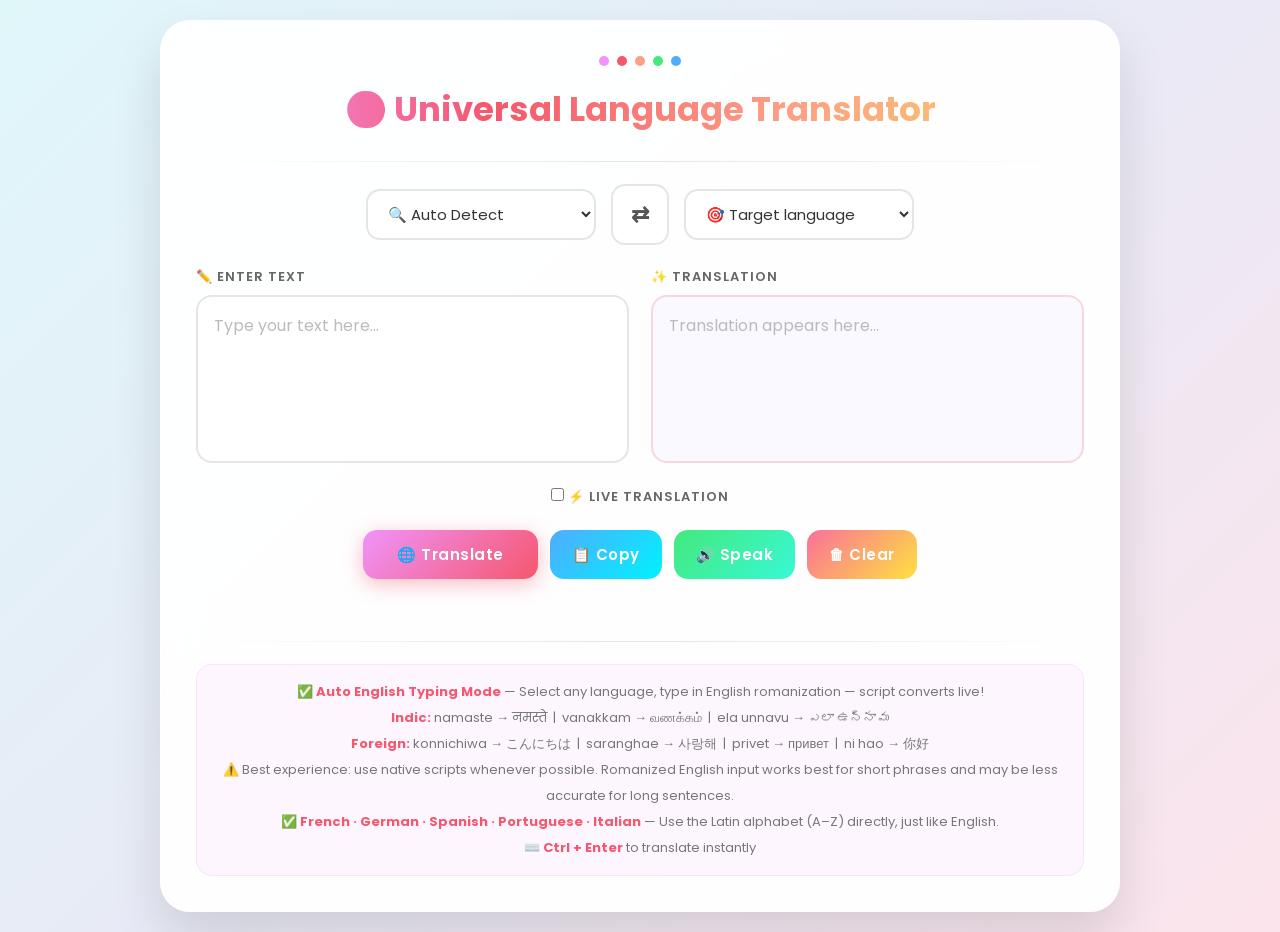
<file: Task1_Translator/index.html>
<!-- UI Code -->

<!DOCTYPE html>
<html lang="en">
<head>
<meta charset="UTF-8">
<meta name="viewport" content="width=device-width, initial-scale=1.0">
<title>Universal Language Translator</title>
<link rel="stylesheet" href="./style.css">
</head>
<body>
<div class="container">
  <div class="dots">
    <div class="dot dot1"></div><div class="dot dot2"></div>
    <div class="dot dot3"></div><div class="dot dot4"></div><div class="dot dot5"></div>
  </div>
  <h1>🌍 Universal Language Translator</h1>
  <div class="divider"></div>
  <div class="controls">
    <select id="srcLang">
      <option value="auto">🔍 Auto Detect</option>
      <option value="" disabled>── or choose ──</option>
      <option value="te">🇮🇳 Telugu</option>
      <option value="hi">🇮🇳 Hindi</option>
      <option value="ta">🇮🇳 Tamil</option>
      <option value="kn">🇮🇳 Kannada</option>
      <option value="ml">🇮🇳 Malayalam</option>
      <option value="bn">🇮🇳 Bengali</option>
      <option value="mr">🇮🇳 Marathi</option>
      <option value="en">🇬🇧 English</option>
      <option value="fr">🇫🇷 French</option>
      <option value="de">🇩🇪 German</option>
      <option value="es">🇪🇸 Spanish</option>
      <option value="pt">🇵🇹 Portuguese</option>
      <option value="it">🇮🇹 Italian</option>
      <option value="ja">🇯🇵 Japanese</option>
      <option value="zh-CN">🇨🇳 Chinese (Simplified)</option>
      <option value="ko">🇰🇷 Korean</option>
      <option value="ar">🇸🇦 Arabic</option>
      <option value="ru">🇷🇺 Russian</option>
    </select>
    <button class="swap-btn" onclick="swapLangs()" title="Swap">⇄</button>
    <select id="tgtLang">
      <option value="" disabled selected>🎯 Target language</option>
      <option value="en">🇬🇧 English</option>
      <option value="te">🇮🇳 Telugu</option>
      <option value="hi">🇮🇳 Hindi</option>
      <option value="ta">🇮🇳 Tamil</option>
      <option value="kn">🇮🇳 Kannada</option>
      <option value="ml">🇮🇳 Malayalam</option>
      <option value="bn">🇮🇳 Bengali</option>
      <option value="mr">🇮🇳 Marathi</option>
      <option value="fr">🇫🇷 French</option>
      <option value="de">🇩🇪 German</option>
      <option value="es">🇪🇸 Spanish</option>
      <option value="pt">🇵🇹 Portuguese</option>
      <option value="it">🇮🇹 Italian</option>
      <option value="ja">🇯🇵 Japanese</option>
      <option value="zh-CN">🇨🇳 Chinese (Simplified)</option>
      <option value="ko">🇰🇷 Korean</option>
      <option value="ar">🇸🇦 Arabic</option>
      <option value="ru">🇷🇺 Russian</option>
    </select>
  </div>
  <div class="main-box">
    <div class="panel">
      <label>
        ✏️ Enter Text
        <span id="badge" class="badge" style="display:none">ENGLISH TYPING ON</span>
      </label>
      <!-- AUTO-DETECT BADGE shown in top-right corner of this panel -->
      <span id="detectedBadge"></span>
      <div id="translitPreview" class="translit-preview"></div>
      <textarea id="inputText" placeholder="Type your text here..." oninput="onInput()"></textarea>
    </div>
    <div class="panel">
      <label>✨ Translation</label>
      <textarea id="resultText" readonly placeholder="Translation appears here..."></textarea>
    </div>
  </div>

  <div style="text-align:center;margin-top:20px;">
    <label style="font-weight:600;cursor:pointer;">
      <input type="checkbox" id="liveTranslate">
      ⚡ Live Translation
    </label>
  </div>

  <div class="buttons">
    <button id="translateBtn" onclick="doTranslate()">🌐 Translate</button>
    <button class="btn-copy" onclick="doCopy()">📋 Copy</button>
    <button class="btn-speak" onclick="doSpeak()">🔊 Speak</button>
    <button class="btn-clear" onclick="doClear()">🗑 Clear</button>
  </div>
  <div id="status"></div>
  <div class="divider"></div>
  <div class="info">
    <b>✅ Auto English Typing Mode</b> — Select any language, type in English romanization — script converts live!<br>
    <b>Indic:</b> namaste → नमस्ते &nbsp;|&nbsp; vanakkam → வணக்கம் &nbsp;|&nbsp; ela unnavu → ఎలా ఉన్నావు<br>
    <b>Foreign:</b> konnichiwa → こんにちは &nbsp;|&nbsp; saranghae → 사랑해 &nbsp;|&nbsp; privet → привет &nbsp;|&nbsp; ni hao → 你好<br>
    <div class="language-note">
  ⚠️ Best experience: use native scripts whenever possible. Romanized English input works best for short phrases and may be less accurate for long sentences.
</div>
    <b>✅ French · German · Spanish · Portuguese · Italian</b> — Use the Latin alphabet (A–Z) directly, just like English.<br>
    <b>⌨️ Ctrl + Enter</b> to translate instantly
  </div>
</div>

<script src="script.js"></script>
</body>
</html>
</file>
<file: Task1_Translator/style.css>
/* Design */

@import url('https://fonts.googleapis.com/css2?family=Poppins:wght@400;600;700&display=swap');
*{margin:0;padding:0;box-sizing:border-box;}
body{font-family:'Poppins',Arial,sans-serif;background:linear-gradient(135deg,#e0f7fa,#e8eaf6,#fce4ec);min-height:100vh;display:flex;justify-content:center;align-items:center;padding:20px;}
.container{width:100%;max-width:960px;background:rgba(255,255,255,0.95);backdrop-filter:blur(20px);padding:35px;border-radius:30px;border:1px solid rgba(255,255,255,0.9);box-shadow:0 25px 50px rgba(0,0,0,0.12);}
.dots{display:flex;justify-content:center;gap:8px;margin-bottom:18px;}
.dot{width:10px;height:10px;border-radius:50%;}
.dot1{background:#f093fb;}.dot2{background:#f5576c;}.dot3{background:#fda085;}.dot4{background:#43e97b;}.dot5{background:#4facfe;}
h1{text-align:center;font-size:34px;font-weight:700;margin-bottom:26px;background:linear-gradient(90deg,#f093fb,#f5576c,#fda085,#f6d365);-webkit-background-clip:text;-webkit-text-fill-color:transparent;background-clip:text;}
.divider{height:1px;background:linear-gradient(90deg,transparent,rgba(0,0,0,0.1),transparent);margin:22px 0;}
.controls{display:flex;justify-content:center;align-items:center;gap:15px;flex-wrap:wrap;margin-bottom:22px;}
select{padding:12px 16px;border-radius:14px;border:2px solid rgba(0,0,0,0.1);font-size:15px;min-width:205px;cursor:pointer;background:#fff;color:#333;font-family:'Poppins',sans-serif;outline:none;transition:0.3s;}
select:hover{border-color:#f093fb;}
.swap-btn{padding:12px 18px;border:2px solid rgba(0,0,0,0.1);border-radius:14px;background:#fff;cursor:pointer;font-size:22px;color:#555;transition:0.4s;}
.swap-btn:hover{background:linear-gradient(135deg,#f093fb,#f5576c);border-color:transparent;color:#fff;transform:rotate(180deg);}
.main-box{display:grid;grid-template-columns:1fr 1fr;gap:22px;}
.panel{display:flex;flex-direction:column;position:relative;}
label{margin-bottom:8px;font-size:13px;font-weight:600;color:#666;text-transform:uppercase;letter-spacing:1px;}
.badge{display:inline-block;font-size:10px;font-weight:700;color:#fff;background:linear-gradient(90deg,#f093fb,#f5576c);border-radius:7px;padding:2px 8px;margin-left:7px;letter-spacing:1px;vertical-align:middle;}
.translit-preview{min-height:36px;margin-bottom:7px;padding:8px 14px;border-radius:10px;background:linear-gradient(90deg,#fce4ec,#e8eaf6);font-size:18px;color:#c2185b;font-weight:600;display:none;word-break:break-word;}
.translit-preview.show{display:block;}
textarea{width:100%;height:168px;padding:16px;border-radius:16px;border:2px solid rgba(0,0,0,0.1);resize:none;outline:none;font-size:16px;line-height:1.6;font-family:'Poppins',sans-serif;background:#fff;color:#222;transition:0.3s;}
textarea::placeholder{color:#bbb;}
textarea:focus{border-color:#f093fb;box-shadow:0 0 18px rgba(240,147,251,0.15);}
#resultText{background:#f9f9ff;border-color:rgba(245,87,108,0.22);}
.buttons{margin-top:22px;display:flex;justify-content:center;gap:12px;flex-wrap:wrap;}
button{padding:13px 22px;border:none;border-radius:14px;cursor:pointer;font-size:15px;font-family:'Poppins',sans-serif;font-weight:600;transition:0.3s;letter-spacing:0.5px;}
#translateBtn{background:linear-gradient(135deg,#f093fb,#f5576c);color:#fff;padding:13px 34px;box-shadow:0 5px 20px rgba(245,87,108,0.4);}
#translateBtn:hover{transform:translateY(-2px);}
#translateBtn:disabled{opacity:0.6;cursor:not-allowed;transform:none;}
.btn-copy{background:linear-gradient(135deg,#4facfe,#00f2fe);color:#fff;}
.btn-speak{background:linear-gradient(135deg,#43e97b,#38f9d7);color:#fff;}
.btn-clear{background:linear-gradient(135deg,#fa709a,#fee140);color:#fff;}
.btn-copy:hover,.btn-speak:hover,.btn-clear:hover{transform:translateY(-2px);}
#status{margin-top:16px;text-align:center;font-size:14px;color:#555;font-weight:500;min-height:24px;}
.info{margin-top:18px;text-align:center;padding:14px 18px;border-radius:16px;background:rgba(240,147,251,0.07);border:1px solid rgba(240,147,251,0.2);color:#777;font-size:13px;line-height:2;}
.info b{color:#f5576c;}
.spinner{display:inline-block;width:14px;height:14px;border:2px solid rgba(245,87,108,0.3);border-top-color:#f5576c;border-radius:50%;animation:spin 0.7s linear infinite;vertical-align:middle;margin-right:5px;}
@keyframes spin{to{transform:rotate(360deg)}}
@media(max-width:680px){.main-box{grid-template-columns:1fr;}h1{font-size:24px;}button{font-size:13px;padding:11px 14px;}}

/* ── AUTO-DETECT BADGE ── */
#detectedBadge{
  display:none;
  position:absolute;
  top:0;right:0;
  font-size:11px;font-weight:700;
  color:#fff;
  background:linear-gradient(135deg,#43e97b,#38f9d7);
  border-radius:8px;
  padding:3px 10px;
  letter-spacing:0.5px;
  box-shadow:0 2px 8px rgba(67,233,123,0.35);
  animation:fadeInBadge 0.3s ease;
}
#detectedBadge.show{display:inline-block;}
@keyframes fadeInBadge{from{opacity:0;transform:translateY(-4px);}to{opacity:1;transform:translateY(0);}}
</file>
